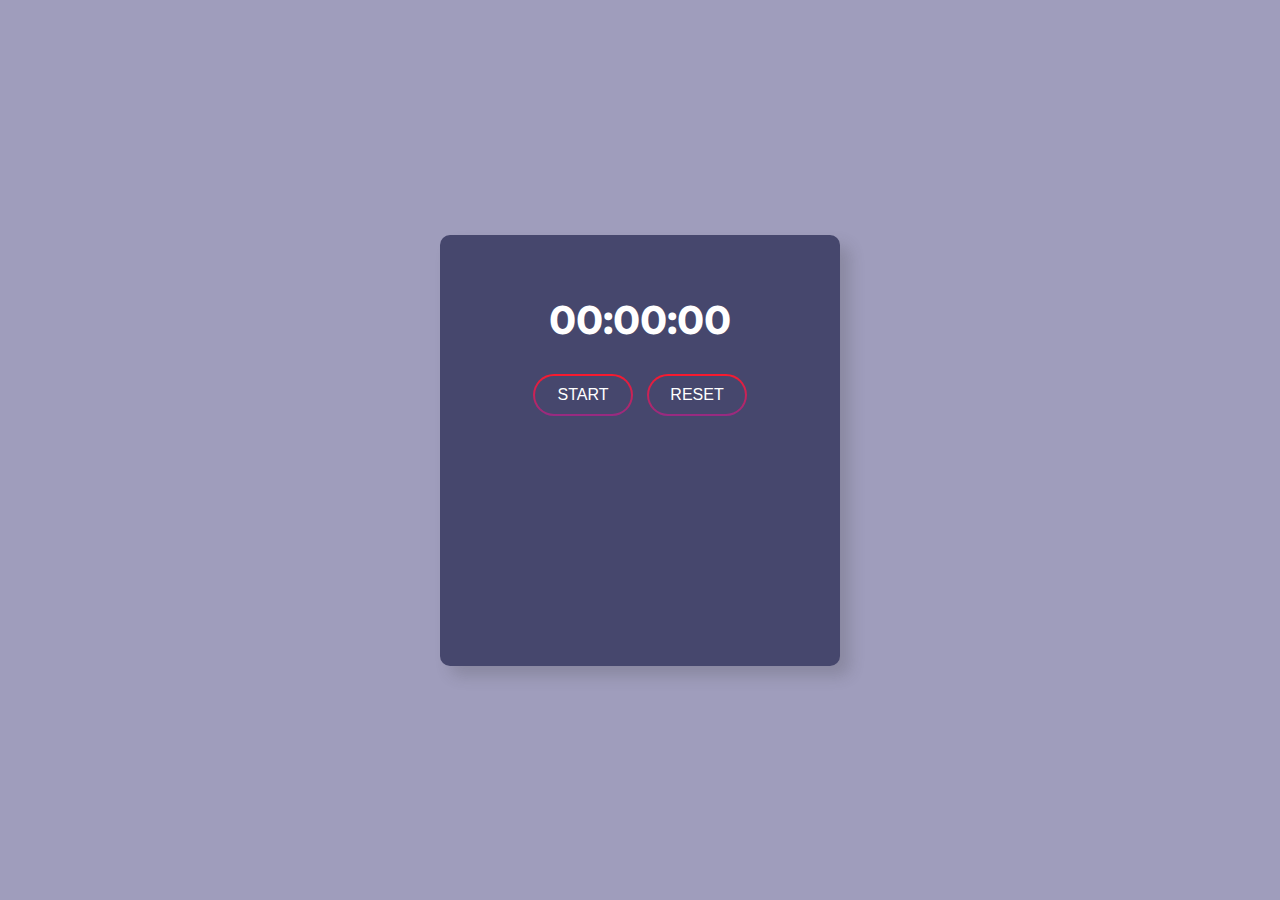
<file: index.html>
<!DOCTYPE html>
<html lang="en">
<head>
  <meta charset="UTF-8" />
  <meta name="viewport" content="width=device-width, initial-scale=1.0"/>
  <title>Stopwatch with Laps</title>
  <link rel="stylesheet" href="styles.css"/>
</head>
<body>
  <div class="container">
    <div id="display">00:00:00</div>
    <div class="buttons">
      <button id="toggle">Start</button>
      <button id="lap-reset">Reset</button>
    </div>
    <div id="laps">
      <ul id="lapList"></ul>
    </div>
  </div>
  <script src="script.js"></script>
</body>
</html>
</file>
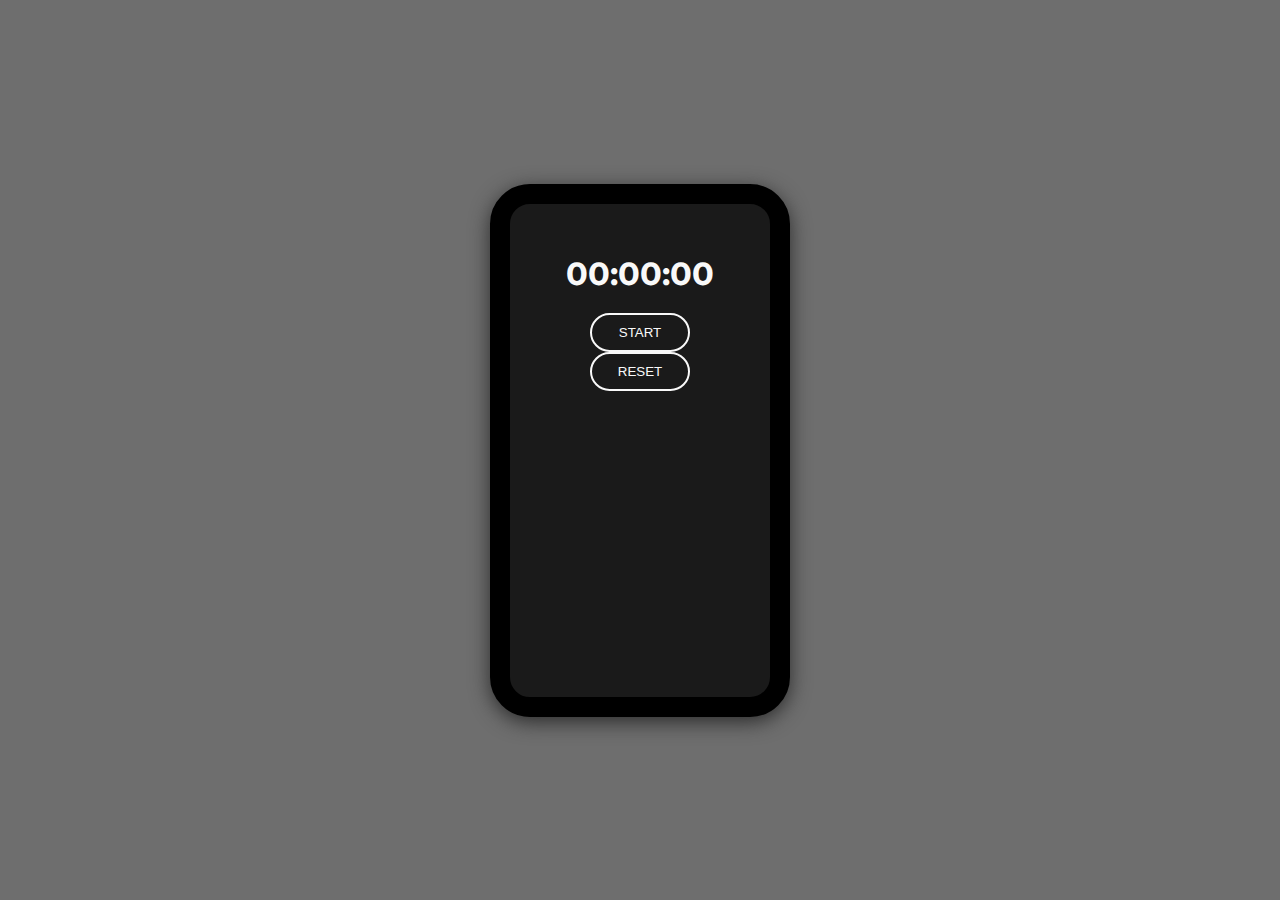
<file: stopwatch.html>
<!DOCTYPE html>
<html lang="en">
<head>
  <meta charset="UTF-8" />
  <meta name="viewport" content="width=device-width, initial-scale=1.0"/>
  <title>Stopwatch with Laps</title>
  <link rel="stylesheet" href="stopwatch.css"/>
</head>
<body>
  <section class="container">

    <div class="top">
      <div id="timer">
        00:00:00
      </div>
  
      <div class="buttons">
        <button id="start-stop">
          <span>Start</span>
        </button>
        <button id="lap-reset">
          <span>Reset</span>
        </button>
      </div>

    </div>
    

    <div class="lapses">
      <ul id="lap-list">
      </ul>
    </div>
  </section>
  <script src="stopwatch.js"></script>
</body>
</html>
</file>
<file: styles.css>
/* Google Fonts */
@import url('https://fonts.googleapis.com/css2?family=Montserrat:ital,wght@0,100..900;1,100..900&display=swap');


body {
    font-family: "Montserrat", sans-serif;
    background: #9f9dbc;
    display: flex;
    justify-content: center;
    align-items: center;
    height: 100vh;
    margin: 0;
    color: white;
  }
  
  .container {
    background: rgb(70, 71, 109);
    padding: 40px;
    border-radius: 10px;
    text-align: center;
    box-shadow: 10px 10px 15px rgba(56, 56, 56, 0.2);
    width: 320px;
  }
  
  #display {
    font-size: 2.5em;
    margin: 20px 0;
    font-weight: bold;
  }
  
  .buttons button {
    text-transform: uppercase;
    font-weight: 500;
    padding: 10px 20px;
    margin: 10px 5px;
    font-size: 1em;
    border: 2px solid transparent;
    border-radius: 30px;
    cursor: pointer;
    color: white;
    background-origin: border-box;
    background-clip: padding-box, border-box;
    width: 100px;
    background-image: 
      linear-gradient(to right, #46476d, #46476d), /* inner background */
      linear-gradient(to bottom, rgb(250, 26, 45), rgb(150, 43, 131));  /* gradient border */
  }
  

  
  
  #laps {
    text-align: left;
    height: 200px;
    overflow-y: auto;
  }
  
  #lapList {
    list-style: none;
    padding: 0;
    margin: 0;
  }

  #lapList li {
    padding: 5px 0;
    font-size: 1em;
    background: #3c3960;
    border-radius: 50px;
    padding: 10px 30px;
    margin: 10px;
    display: flex;
  }

  #lapList li div {
    width: 60px;
  }

  #lapList li div:first-child {
    flex-grow: 1;
  }
  

  #lap {
    background: none;
    font-size: 14px;
    font-style: italic;
    border: none;
    color: white;
    text-transform: uppercase;
  }
</file>
<file: stopwatch.css>
/* Google Fonts */
@import url('https://fonts.googleapis.com/css2?family=Montserrat:ital,wght@0,100..900;1,100..900&display=swap');


:root {
  /* --primary-color: rgb(71, 33, 110);
  --secondary-color: rgb(223, 223, 223);   */
  --bg-color:  rgb(110, 110, 110);
  --primary-color: rgb(249, 249, 249);
  --secondary-color: rgb(26, 26, 26);

}
body,html {
  margin: 0;
  padding: 0;
}
* {
  box-sizing: border-box;
}

body {
  font-family: "Montserrat", sans-serif;
  display: flex;
  background: var(--bg-color);
  justify-content: center;
  align-items: center;
  height: 100vh;
  color: var(--primary-color);
}

.container {
  background: var(--secondary-color);
  height: 50%;
  width: 300px;
  height: 533px;
  display: flex;
  flex-direction: column;
  gap: 20px;
  margin: 10px;
  padding: 20px;
  align-items: center;
  /* justify-content: center; */
  border-radius: 40px;
  box-shadow: 0 5px 20px rgb(44, 44, 44);
  border: 20px solid black;

  padding: 50px;
}

button {
  background: transparent;
  color: var(--primary-color);
  border: 2px solid var(--primary-color);
  border-radius: 50px;
  padding: 10px 20px;
  text-transform: uppercase;
  width: 100px;
}

button:hover {
  background: var(--primary-color);
  color: var(--secondary-color);
  cursor: pointer;
}

#timer {
  font-size: 2rem;
  font-weight: bold;
}

li {
  list-style: none;
  display: flex;
  gap: 30px;
}

.lap-name {
  flex-grow: 1;
}
.lap-value {
  width: 70px;
  text-align: left;
}

.lapses, #lap-list {
  margin: 0;
  padding: 0;
  width: 100%;
}

.lapses {
  flex-grow: 1;
  overflow-y: auto;
}

.top {
  display: flex;
  align-content: center;
  align-items: center;
  height: fit-content;
  text-align: center;
  flex-direction: column;
  gap: 20px;
}

li div:first-child {
  flex-grow: 1;
}

li div {
  width: 75px;
  text-align: left;
}
</file>
